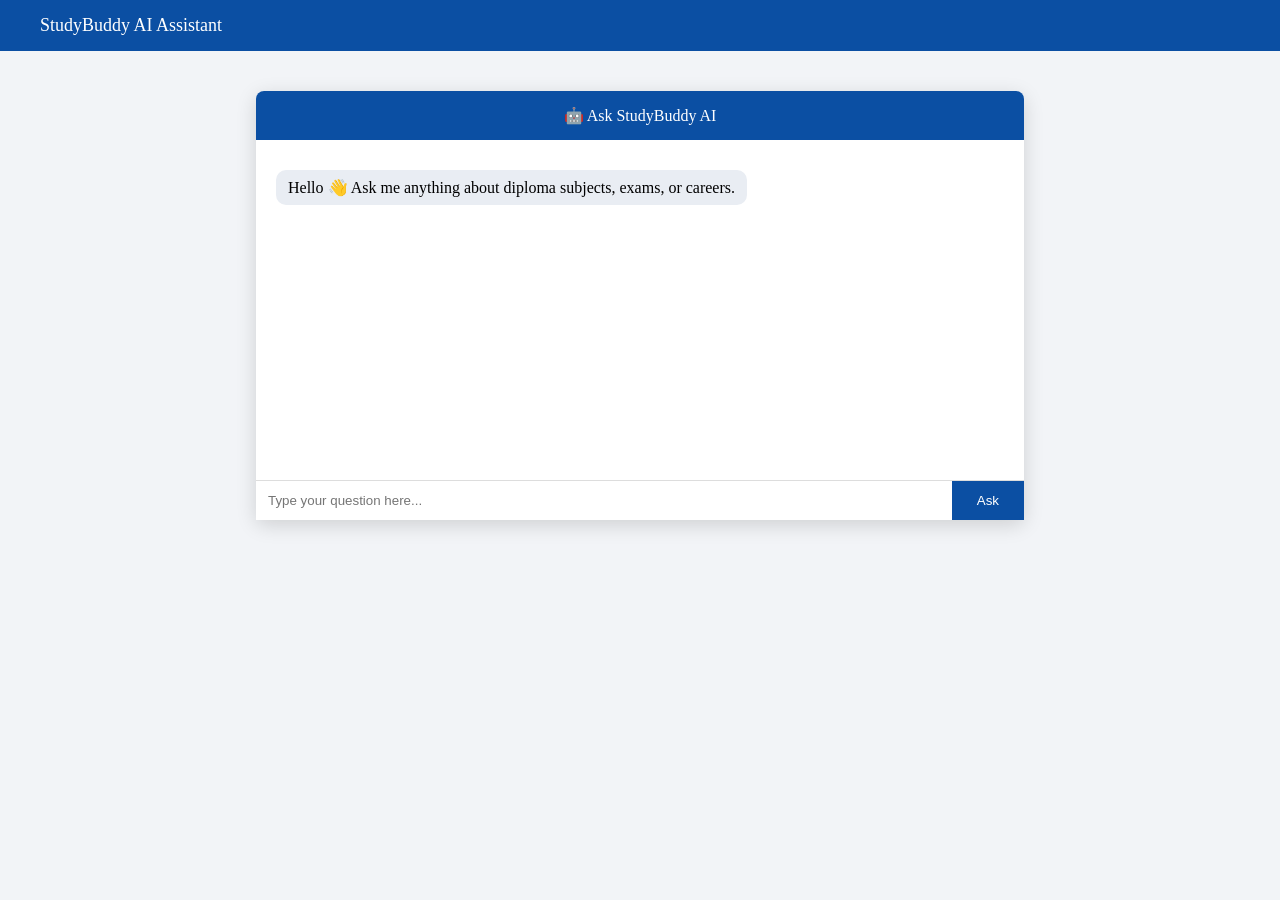
<file: ai1.html>
<!DOCTYPE html>
<html>
<head>
<title>StudyBuddy AI Chat</title>

<style>
body{
  margin:0;
  font-family:Segoe UI;
  background:#f2f4f7;
}

nav{
  background:#0b4fa3;
  color:white;
  padding:15px 40px;
  font-size:18px;
}

.chat-box{
  width:60%;
  margin:40px auto;
  background:white;
  border-radius:8px;
  box-shadow:0 5px 20px rgba(0,0,0,0.15);
  display:flex;
  flex-direction:column;
}

.chat-header{
  background:#0b4fa3;
  color:white;
  padding:15px;
  text-align:center;
  border-radius:8px 8px 0 0;
}

.chat-body{
  height:300px;
  padding:20px;
  overflow-y:auto;
}

.msg-user{
  text-align:right;
  margin:10px 0;
}
.msg-user span{
  background:#0b4fa3;
  color:white;
  padding:8px 12px;
  border-radius:10px;
  display:inline-block;
}

.msg-bot{
  text-align:left;
  margin:10px 0;
}
.msg-bot span{
  background:#e9edf3;
  padding:8px 12px;
  border-radius:10px;
  display:inline-block;
}

.chat-input{
  display:flex;
  border-top:1px solid #ddd;
}

.chat-input input{
  flex:1;
  padding:12px;
  border:none;
  outline:none;
}

.chat-input button{
  background:#0b4fa3;
  color:white;
  border:none;
  padding:12px 25px;
  cursor:pointer;
}
</style>
</head>

<body>

<nav>StudyBuddy AI Assistant</nav>

<div class="chat-box">
  
  <div class="chat-header">
    🤖 Ask StudyBuddy AI
  </div>

  <div class="chat-body" id="chat">
    <div class="msg-bot">
      <span>Hello 👋 Ask me anything about diploma subjects, exams, or careers.</span>
    </div>
  </div>

  <div class="chat-input">
    <input type="text" id="question" placeholder="Type your question here...">
    <button onclick="getAnswer()">Ask</button>
  </div>
</div>

<script>
function getAnswer(){
  let q = document.getElementById("question").value.toLowerCase();
  let chat = document.getElementById("chat");

  if(q.trim() === "") return;

  // Show user question
  chat.innerHTML += `<div class="msg-user"><span>${q}</span></div>`;
  document.getElementById("question").value = "";

  let answer = "Sorry, I don't understand. Please ask about diploma subjects, exams, or jobs.";

  // QUESTION → ANSWER LOGIC
  if(q.includes("mechanical")){
    answer = "Mechanical diploma includes thermodynamics, SOM, manufacturing processes, CNC, and design.";
  }
  else if(q.includes("computer") || q.includes("cse")){
    answer = "Computer Science diploma covers C programming, data structures, DBMS, web technologies, and basics of AI.";
  }
  else if(q.includes("electrical")){
    answer = "Electrical diploma focuses on machines, power systems, PLC, renewable energy, and EV technology.";
  }
  else if(q.includes("exam")){
    answer = "To prepare for exams, study lesson-wise notes and practice previous year question papers.";
  }
  else if(q.includes("job")){
    answer = "Diploma holders can apply for Junior Engineer, Technician, Apprentice, and private sector jobs.";
  }
  else if(q.includes("internship")){
    answer = "Internships help diploma students gain practical skills and improve job opportunities.";
  }
  else if(q.includes("syllabus")){
    answer = "The syllabus is available semester-wise and subject-wise for all diploma courses.";
  }

  // Show AI answer
  setTimeout(() => {
    chat.innerHTML += `<div class="msg-bot"><span>${answer}</span></div>`;
    chat.scrollTop = chat.scrollHeight;
  }, 500);
}
</script>

</body>
</html>
</file>
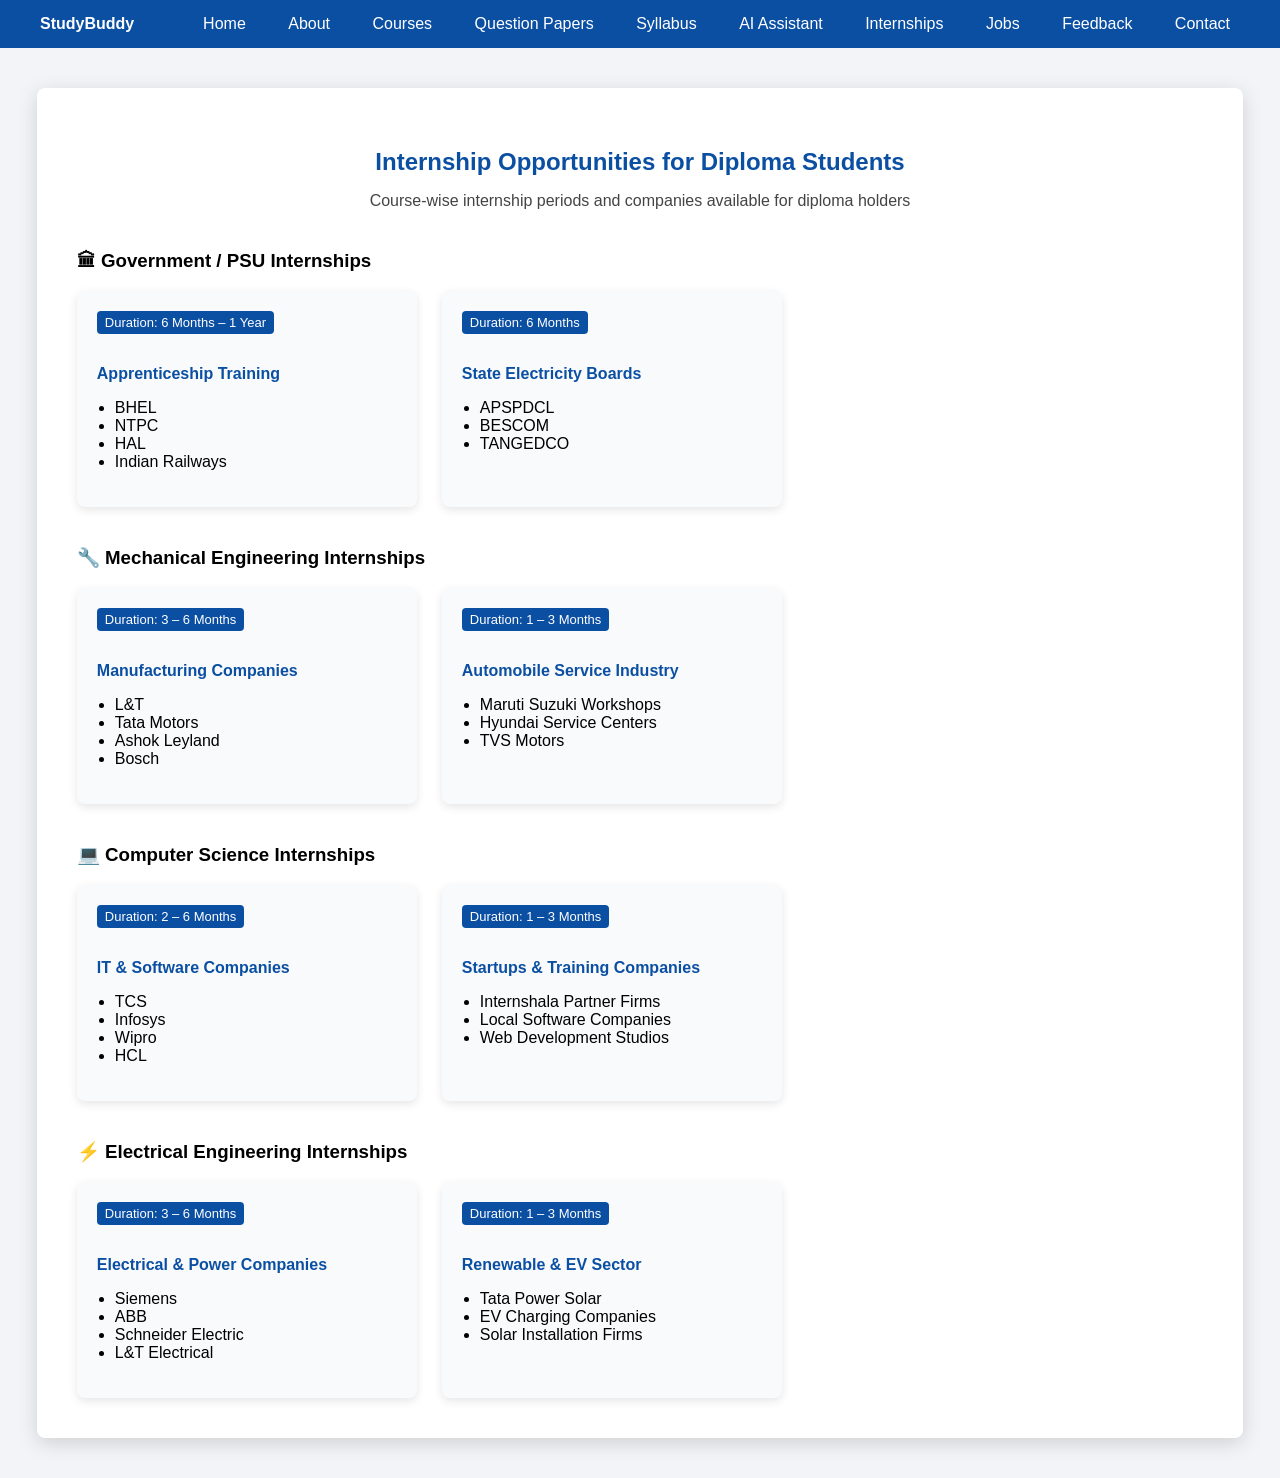
<file: internships.html>
<!DOCTYPE html>
<html>
<head>
<title>Internships for Diploma Students | StudyBuddy</title>

<style>
body{
  margin:0;
  font-family:Segoe UI, Arial;
  background:#f2f4f7;
}

/* NAVBAR */
nav{
  background:#0b4fa3;
  color:white;
  padding:15px 40px;
  display:flex;
  justify-content:space-between;
}
nav a{
  color:white;
  text-decoration:none;
  margin-left:18px;
  padding:6px 10px;
  border-radius:4px;
}
.active{
  background:white;
  color:#0b4fa3;
  font-weight:bold;
}

/* CONTAINER */
.container{
  width:88%;
  margin:40px auto;
  background:white;
  padding:40px;
  border-radius:8px;
  box-shadow:0 5px 20px rgba(0,0,0,0.15);
}

h2{
  color:#0b4fa3;
  text-align:center;
  margin-bottom:10px;
}

p{
  text-align:center;
  color:#444;
}

/* GRID */
.section{
  margin-top:40px;
}

.grid{
  display:flex;
  gap:25px;
  flex-wrap:wrap;
}

.card{
  background:#f9fafc;
  width:300px;
  padding:20px;
  border-radius:8px;
  box-shadow:0 3px 10px rgba(0,0,0,0.1);
}

.card h4{
  color:#0b4fa3;
  margin-bottom:8px;
}

.card ul{
  padding-left:18px;
}

.duration{
  font-size:13px;
  background:#0b4fa3;
  color:white;
  display:inline-block;
  padding:4px 8px;
  border-radius:4px;
  margin-bottom:10px;
}
</style>
</head>

<body>

<nav>
 <b>StudyBuddy</b>
 <div>
  <a href="index.html">Home</a>
  <a href="about.html">About</a>
  <a href="courses.html">Courses</a>
  <a href="papers.html">Question Papers</a>
  <a href="syllabus.html">Syllabus</a>
  <a href="ai.html">AI Assistant</a>
  <a href="internships.html">Internships</a>
  <a href="jobs.html">Jobs</a>
  <a href="feedback.html">Feedback</a>
  <a href="contact.html">Contact</a>
 </div>
</nav>

<div class="container">
  <h2>Internship Opportunities for Diploma Students</h2>
  <p>Course-wise internship periods and companies available for diploma holders</p>

  <!-- GOVERNMENT / PSU INTERNSHIPS -->
  <div class="section">
    <h3>🏛 Government / PSU Internships</h3>
    <div class="grid">
      <div class="card">
        <span class="duration">Duration: 6 Months – 1 Year</span>
        <h4>Apprenticeship Training</h4>
        <ul>
          <li>BHEL</li>
          <li>NTPC</li>
          <li>HAL</li>
          <li>Indian Railways</li>
        </ul>
      </div>

      <div class="card">
        <span class="duration">Duration: 6 Months</span>
        <h4>State Electricity Boards</h4>
        <ul>
          <li>APSPDCL</li>
          <li>BESCOM</li>
          <li>TANGEDCO</li>
        </ul>
      </div>
    </div>
  </div>

  <!-- MECHANICAL -->
  <div class="section">
    <h3>🔧 Mechanical Engineering Internships</h3>
    <div class="grid">
      <div class="card">
        <span class="duration">Duration: 3 – 6 Months</span>
        <h4>Manufacturing Companies</h4>
        <ul>
          <li>L&T</li>
          <li>Tata Motors</li>
          <li>Ashok Leyland</li>
          <li>Bosch</li>
        </ul>
      </div>

      <div class="card">
        <span class="duration">Duration: 1 – 3 Months</span>
        <h4>Automobile Service Industry</h4>
        <ul>
          <li>Maruti Suzuki Workshops</li>
          <li>Hyundai Service Centers</li>
          <li>TVS Motors</li>
        </ul>
      </div>
    </div>
  </div>

  <!-- COMPUTER SCIENCE -->
  <div class="section">
    <h3>💻 Computer Science Internships</h3>
    <div class="grid">
      <div class="card">
        <span class="duration">Duration: 2 – 6 Months</span>
        <h4>IT & Software Companies</h4>
        <ul>
          <li>TCS</li>
          <li>Infosys</li>
          <li>Wipro</li>
          <li>HCL</li>
        </ul>
      </div>

      <div class="card">
        <span class="duration">Duration: 1 – 3 Months</span>
        <h4>Startups & Training Companies</h4>
        <ul>
          <li>Internshala Partner Firms</li>
          <li>Local Software Companies</li>
          <li>Web Development Studios</li>
        </ul>
      </div>
    </div>
  </div>

  <!-- ELECTRICAL -->
  <div class="section">
    <h3>⚡ Electrical Engineering Internships</h3>
    <div class="grid">
      <div class="card">
        <span class="duration">Duration: 3 – 6 Months</span>
        <h4>Electrical & Power Companies</h4>
        <ul>
          <li>Siemens</li>
          <li>ABB</li>
          <li>Schneider Electric</li>
          <li>L&T Electrical</li>
        </ul>
      </div>

      <div class="card">
        <span class="duration">Duration: 1 – 3 Months</span>
        <h4>Renewable & EV Sector</h4>
        <ul>
          <li>Tata Power Solar</li>
          <li>EV Charging Companies</li>
          <li>Solar Installation Firms</li>
        </ul>
      </div>
    </div>
  </div>

</div>

</body>
</html>
</file>
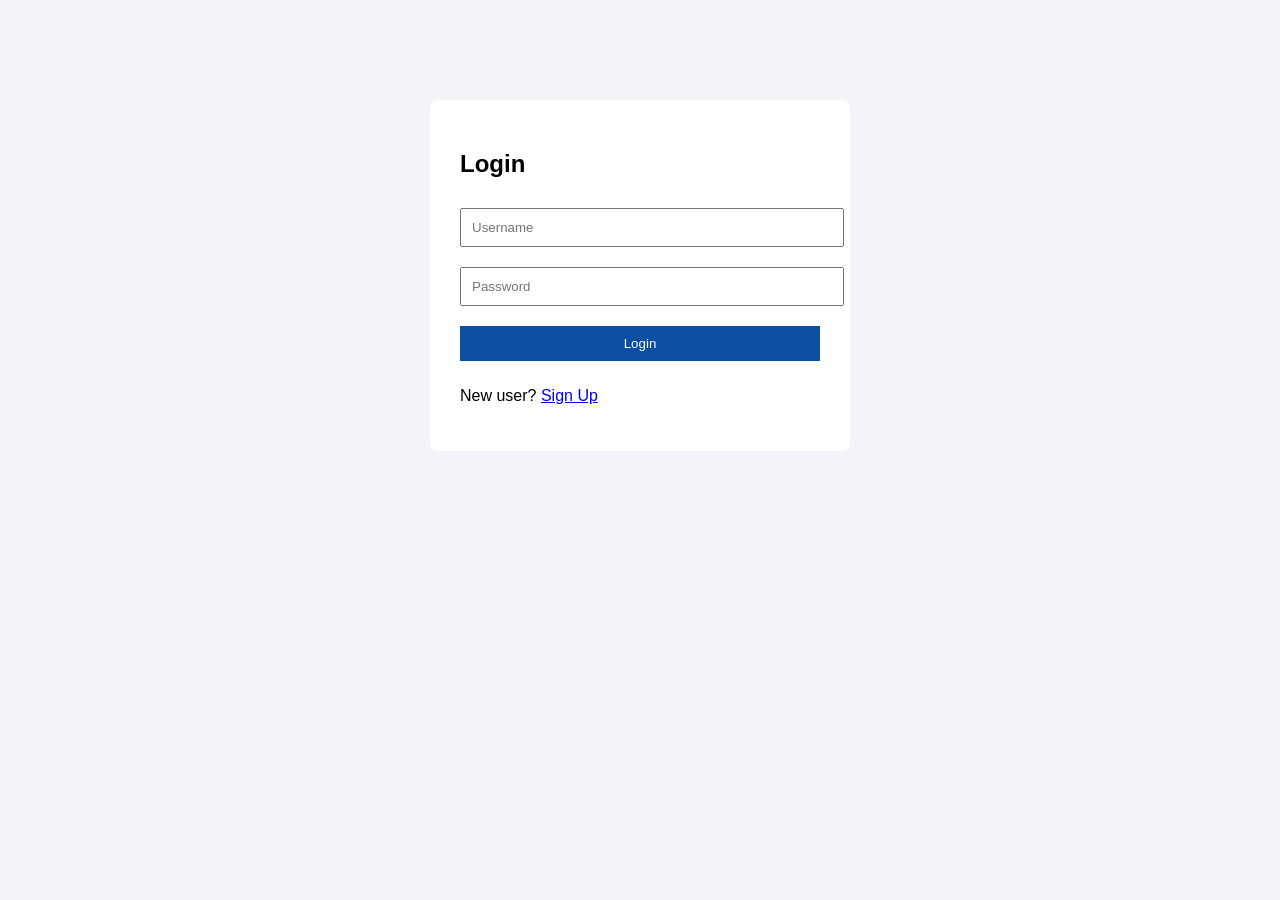
<file: login.html>
<!DOCTYPE html>
<html>
<head>
<title>Login</title>
<style>
body{font-family:Arial;background:#f2f4f7}
.box{width:360px;margin:100px auto;background:white;padding:30px;border-radius:8px}
input,button{width:100%;padding:10px;margin:10px 0}
button{background:#0b4fa3;color:white;border:none}
.error{color:red}
</style>
</head>

<body>

<div class="box">
  <h2>Login</h2>

  <input id="username" placeholder="Username">
  <input id="password" type="password" placeholder="Password">

  <button onclick="login()">Login</button>
  <p id="msg" class="error"></p>

  <p>New user?
    <a href="signup.html">Sign Up</a>
  </p>
</div>

<script>
function login(){
  let u = username.value.trim();
  let p = password.value;

  let savedUser = localStorage.getItem("sb_username");
  let savedPass = localStorage.getItem("sb_password");

  if(u === savedUser && p === savedPass){
    // OPEN WEBSITE DIRECTLY
    window.location.href = "index.html";
  } else {
    msg.innerText = "Invalid username or password";
  }
  
}
</script>

</body>
</html>
</file>
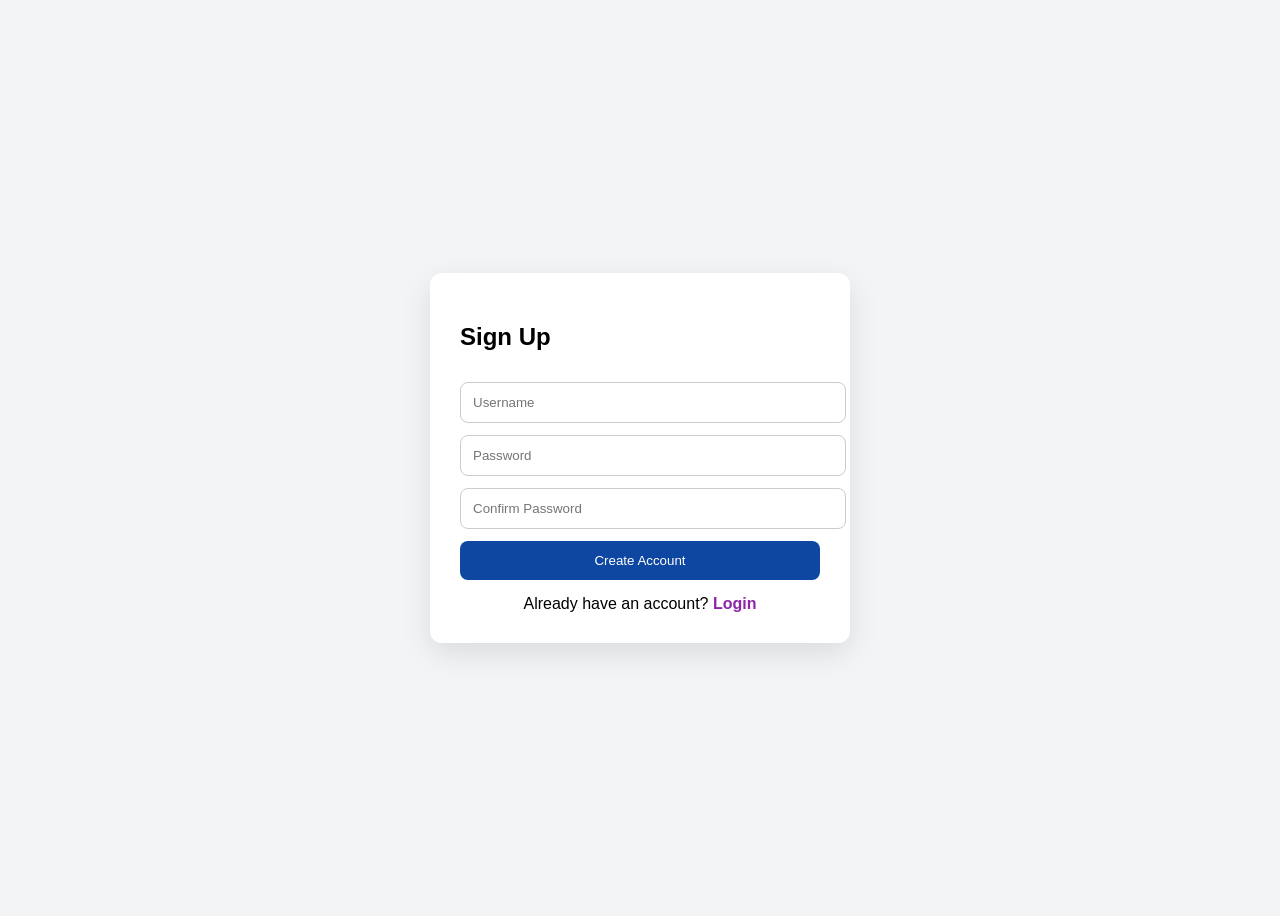
<file: signup.html>
<!DOCTYPE html>
<html lang="en">
<head>
  <meta charset="UTF-8" />
  <title>Sign Up</title>
  <style>
    body {
      font-family: Arial, sans-serif;
      background: #f3f4f6;
      height: 100vh;
      display: flex;
      justify-content: center;
      align-items: center;
    }

    .card {
      background: white;
      padding: 30px;
      width: 360px;
      border-radius: 12px;
      box-shadow: 0 10px 30px rgba(0,0,0,0.1);
    }

    .error {
      color: red;
      font-size: 14px;
      margin-bottom: 10px;
    }

    input, button {
      width: 100%;
      padding: 12px;
      margin-top: 12px;
      border-radius: 8px;
      border: 1px solid #ccc;
    }

    button {
      background: #0d47a1;
      color: white;
      border: none;
      cursor: pointer;
    }

    .login {
      text-align: center;
      margin-top: 15px;
    }

    .login a {
      color: #8e24aa;
      font-weight: bold;
      text-decoration: none;
    }
  </style>
</head>
<body>

  <div class="card">
    <h2>Sign Up</h2>
    <p id="error" class="error"></p>

    <form id="signupForm">
      <input type="text" placeholder="Username" required>
      <input type="password" id="password" placeholder="Password" required>
      <input type="password" id="confirmPassword" placeholder="Confirm Password" required>
      <button type="submit">Create Account</button>
    </form>

    <div class="login">
      Already have an account?
      <a href="index.html">Login</a>
    </div>
  </div>

  <script>
    document.getElementById("signupForm").addEventListener("submit", function(e) {
      e.preventDefault();

      const password = document.getElementById("password").value.trim();
      const confirm = document.getElementById("confirmPassword").value.trim();
      const error = document.getElementById("error");

      if (password !== confirm) {
        error.textContent = "Passwords do not match";
        return;
      }

      error.textContent = "";
      alert("Account created!");
      window.location.href = "index.html";
    });
  </script>

</body>
</html>
</file>
